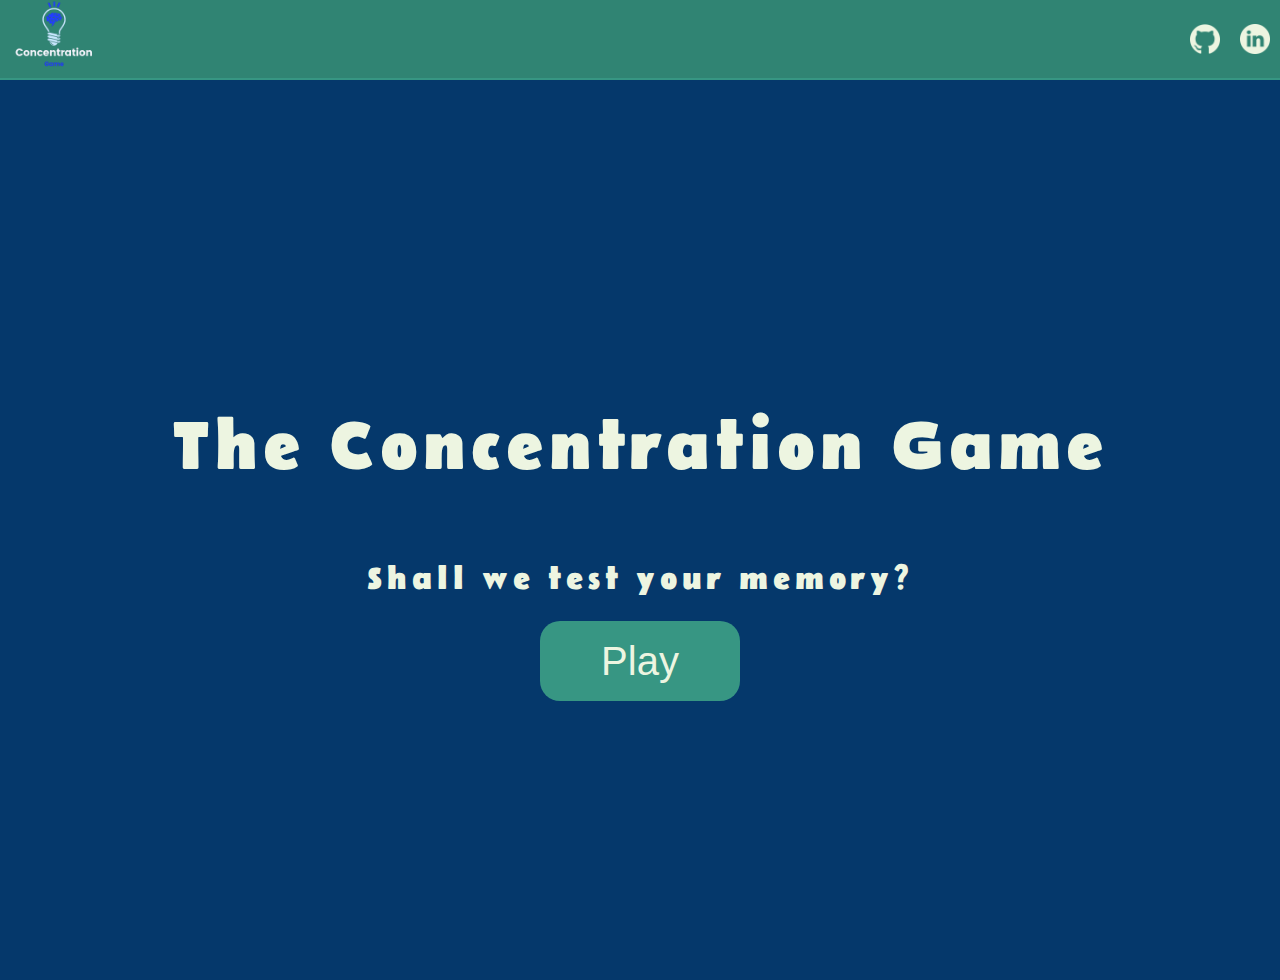
<file: index.html>
<!DOCTYPE html>
<html lang="en">
<head>
    <meta charset="UTF-8">
    <meta http-equiv="X-UA-Compatible" content="IE=edge">
    <meta name="viewport" content="width=device-width, initial-scale=1.0">
    <link rel="preconnect" href="https://fonts.googleapis.com">
<link rel="preconnect" href="https://fonts.gstatic.com" crossorigin>
<link href="https://fonts.googleapis.com/css2?family=Belanosima&display=swap" rel="stylesheet">
    <title>Concetration Game</title>
    <link rel="stylesheet" href="CSS/project1.css">
</head>
<body>
    <header>
      <img class= "logo"src="projectimgs/backimg.png" alt="logo">
      <div>
          <a href="https://github.com/Callumwhhui" target="_blank"><img class= "github"src="projectimgs/github.png" alt="github"></a>
          <a href="https://www.linkedin.com/in/callum-hui-55776127a/" target="_blank"><img class= "linkedin"src="projectimgs/linkedin1.png" alt="linkedin"></a>
      </div>
    </header>
    <main>
    <h1 class="title">The Concentration Game</h1>
    <h1 class="question">Shall we test your memory?</h1>
   <a href="main.HTML"><button>Play</button></a>
   </main>
</body>
</html>
</file>
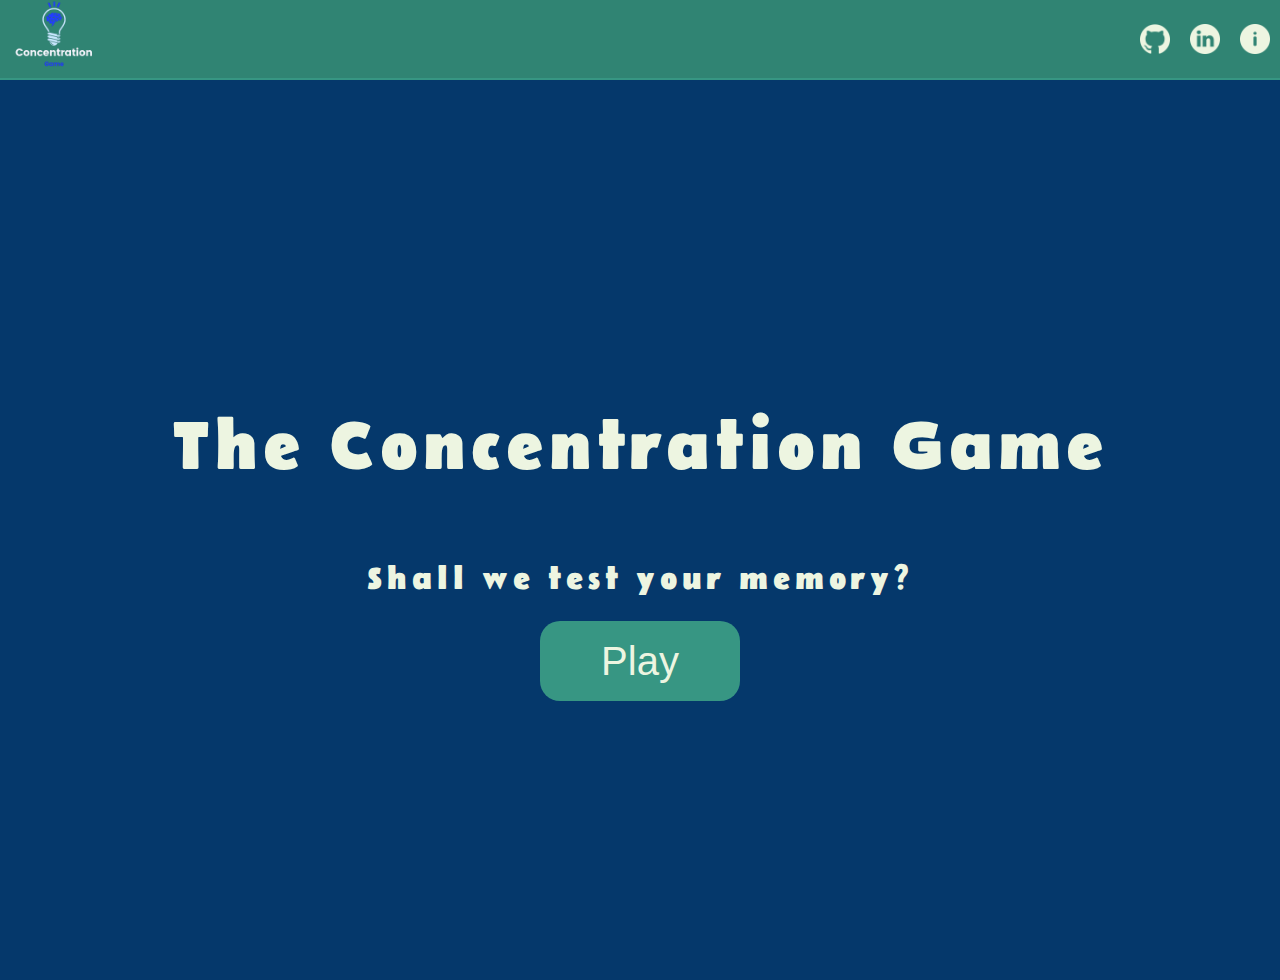
<file: temp.html>
<!DOCTYPE html>
<html lang="en">
<head>
    <meta charset="UTF-8">
    <meta http-equiv="X-UA-Compatible" content="IE=edge">
    <meta name="viewport" content="width=device-width, initial-scale=1.0">
    <link rel="preconnect" href="https://fonts.googleapis.com">
<link rel="preconnect" href="https://fonts.gstatic.com" crossorigin>
<link href="https://fonts.googleapis.com/css2?family=Belanosima&display=swap" rel="stylesheet">
    <title>Concetration Game</title>
    <link rel="stylesheet" href="CSS/project1.css">
</head>
<body>
    <header>
      <img class= "logo"src="projectimgs/backimg.png" alt="logo">
      <div>
          <a href="https://github.com/Callumwhhui" target="_blank"><img class= "github"src="projectimgs/github.png" alt="github"></a>
          <a href="https://www.linkedin.com/in/callum-hui-55776127a/" target="_blank"><img class= "linkedin"src="projectimgs/linkedin1.png" alt="linkedin"></a>
          <a href="https://imgur.com/user/huicallum8888" target="_blank"><img class= "imgur"src="projectimgs/info.png" alt="imgur"></a>
      </div>
    </header>
    <main>
    <h1 class="title">The Concentration Game</h1>
    <h1 class="question">Shall we test your memory?</h1>
   <a href="main.HTML"><button>Play</button></a>
   </main>
</body>
</html>
</file>
<file: CSS/project1.css>
* {
    box-sizing: border-box;
}

body {
    background-color: #05386B;
    margin: 0;
}

main {
    background-color: #05386B;
    display: flex;
    flex-direction: column;
    justify-content: center;
    align-items: center;
    height: 100vh;
    font-family: 'Belanosima', sans-serif;
    color: #edf5e1;
}

header{
    background-color: #308473;
    width: 100%;
    height: 80px;
    margin: 0;
    border-bottom:2px solid #379683;
    display: flex;
    justify-content: space-between;
}
div {
    display: flex;
    align-items: center;
    justify-content: space-between;
}

.github {
    display: flex;
    height: 30px;
    margin: 10px;
}
.github:hover {
    transform: scale(1.05);
}
.linkedin {
    display: flex;
    height: 30px;
    margin: 10px;
}
.linkedin:hover {
    transform: scale(1.05);
}

.imgur {
    display: flex;
    height: 30px;
    margin: 10px;
}
.imgur:hover {
    transform: scale(1.05);
}

.logo {
  transform: scale(1.6);
  display: flex;
  margin: 0 0 10px 20px;
}

button {
    height: 80px;
    width: 200px;
    background-color: #379683;
    border-radius: 20px;
    border-style: none;
    font-size: 40px;
    color: #edf5e1;
    animation-name: rotate;
    animation-duration: 2s;
}

button:hover {
    cursor: pointer;
    transform: scale(1.1);
    transition: 0.25s;
}

button:active {
    background-color: #308473;
}

.title {
    letter-spacing: 5px;
    font-size: 70px;
    animation-name: rotate;
    animation-duration: 1s;
}

.question {
    letter-spacing: 5px;
    animation-name: rotate;
    animation-duration: 1.5s;
}

@keyframes rotate {
    20%, 80% {
      transform: rotateY(180deg);
    }
    
    100% {
      transform: rotateY(360deg);
    }
  }
</file>
